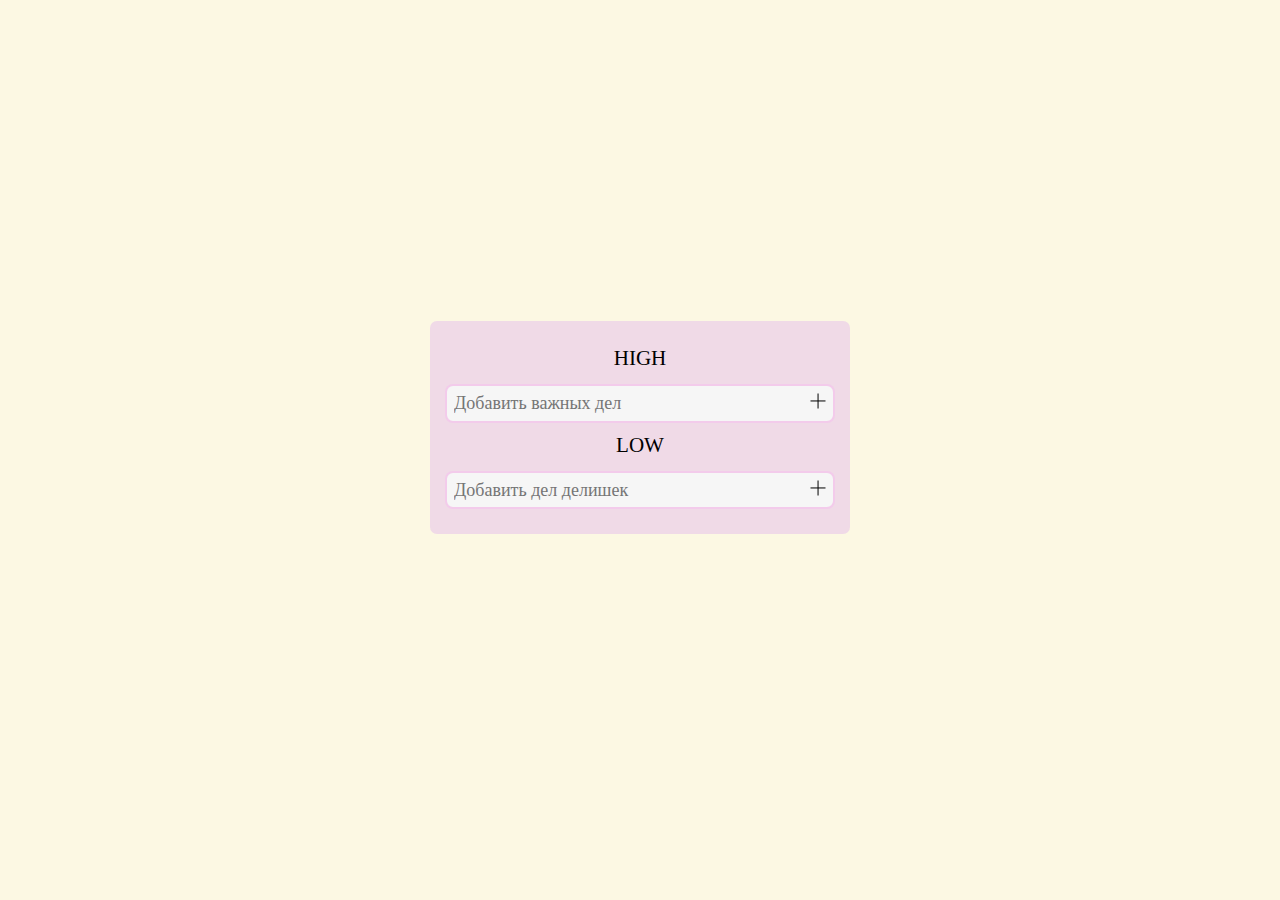
<file: Index.html>
<!DOCTYPE html>
<html lang="en">

<head>
  <meta charset="UTF-8">
  <meta name="viewport" content="width=device-width, initial-scale=1.0">
  <link href="normalize.css" rel="stylesheet">
  <link href="style.css" rel="stylesheet">
  <title>todушка</title>
</head>

<body>

  <div id="container">
    <div id="todo__wrapper">
      <h3 class="todo__high-title">
        HIGH
      </h3>

      <form name="high-form" class="todo__high-wrapper">
        <button class="todo__high-add"></button>
        <input class="todo__high-input" type="text" placeholder="Добавить важных дел">
      </form>

      <div class="todo__high-content">
      </div>

      <h3 class="todo__low-title">
        LOW
      </h3>

      <form class="todo__low-wrapper">
        <button class="todo__low-add"></button>
        <input class="todo__low-input" type="text" placeholder="Добавить дел делишек">
      </form>

      <div class="todo__low-content"></div>

    </div>

  </div>



  <script src="./main.js"></script>
</body>

</html>
</file>
<file: style.css>
/* =================================== */

body {
  background-color: rgba(241, 225, 135, 0.237);
  font-size: 18px;
}

.todo__fields {
  border: 1px solid #ffffff;
  background: #f6f6f6;
  border-radius: 8px;
  outline: none;
  padding: 7px 30px 7px 7px;
  margin-bottom: 10px;
  position: relative;
}

.todo__close {
  display: flex;
  justify-content: center;
  align-items: center;
  width: 25px;
  height: 25px;
  position: absolute;
  right: 5px;
  top: 3px;
  cursor: pointer;
}

.todo__close::before,
.todo__close::after {
  content: '';
  position: absolute;
  width: 15px;
  height: 1.1px;
  background-color: black;
}

.todo__close::before {
  transform: rotate(45deg); /* Поворот + центрирование */
}

.todo__close::after {
  transform: rotate(-45deg);
}

#container {
  display: flex;
  align-items: center;
  justify-content: center;
  height: 95vh;
}

#todo__wrapper {
  display: flex;
  flex-direction: column;
  align-items: center;
  justify-content: center;
  max-width: 420px;
  width: 100%;
  max-height: 688px;
  background-color: rgba(224, 174, 237, 0.412);
  padding: 25px 15px 15px 15px;
  border-radius: 7px;
}

.todo__high-content,
.todo__low-content {
  display: flex;
  flex-direction: column;
  width: 100%;
}

.todo__low-title,
.todo__high-title {
  margin-bottom: 14px;
  font-weight: normal;
}

.todo__high-input,
.todo__low-input {
  min-height: 30px;
  margin-bottom: 10px;
  border: 2px solid #ec77d657;
  background: #f6f6f6;
  border-radius: 8px;
  outline: none;
  padding: 7px;
  width: 100%;
}

.todo__low-wrapper,
.todo__high-wrapper {
  position: relative;
  width: 100%;
}

.todo__low-add,
.todo__high-add {
  display: flex;
  justify-content: center;
  align-items: center;
  width: 25px;
  height: 25px;
  position: absolute;
  right: 5px;
  cursor: pointer;
  top: 5px;
  background: transparent;
  border: none;
}

.todo__low-add::after,
.todo__low-add::before,
.todo__high-add::after,
.todo__high-add::before {
  content: '';
  position: absolute;
  width: 15px;
  height: 1.1px;
  background-color: black;
  top: 50%;
  left: 50%;
  transform: translate(-50%, -50%); /* Центрирование */
}

.todo__low-add::before,
.todo__high-add::before {
  transform: translate(-50%, -50%) rotate(90deg);
}

.todo__low-add::after,
.todo__high-add::after {
  transform: translate(-50%, -50%) rotate(0deg);
}

.todo__input {
  display: none;
}

.todo__input-text {
  cursor: pointer;
}

.todo__radio {
  display: inline-flex;
  width: 14px;
  height: 14px;
  border: 2px solid rgba(234, 148, 218, 0.579);
  border-radius: 50%;
}

.todo__radio::after {
  content: '';
  width: 100%;
  height: 100%;
  display: block;
  background: rgba(144, 26, 144, 0.445);
  border-radius: 50%;
  scale: 0;
}

.radio-button-label:has(.todo__input:checked) .todo__radio::after {
  scale: 100%;
}
</file>
